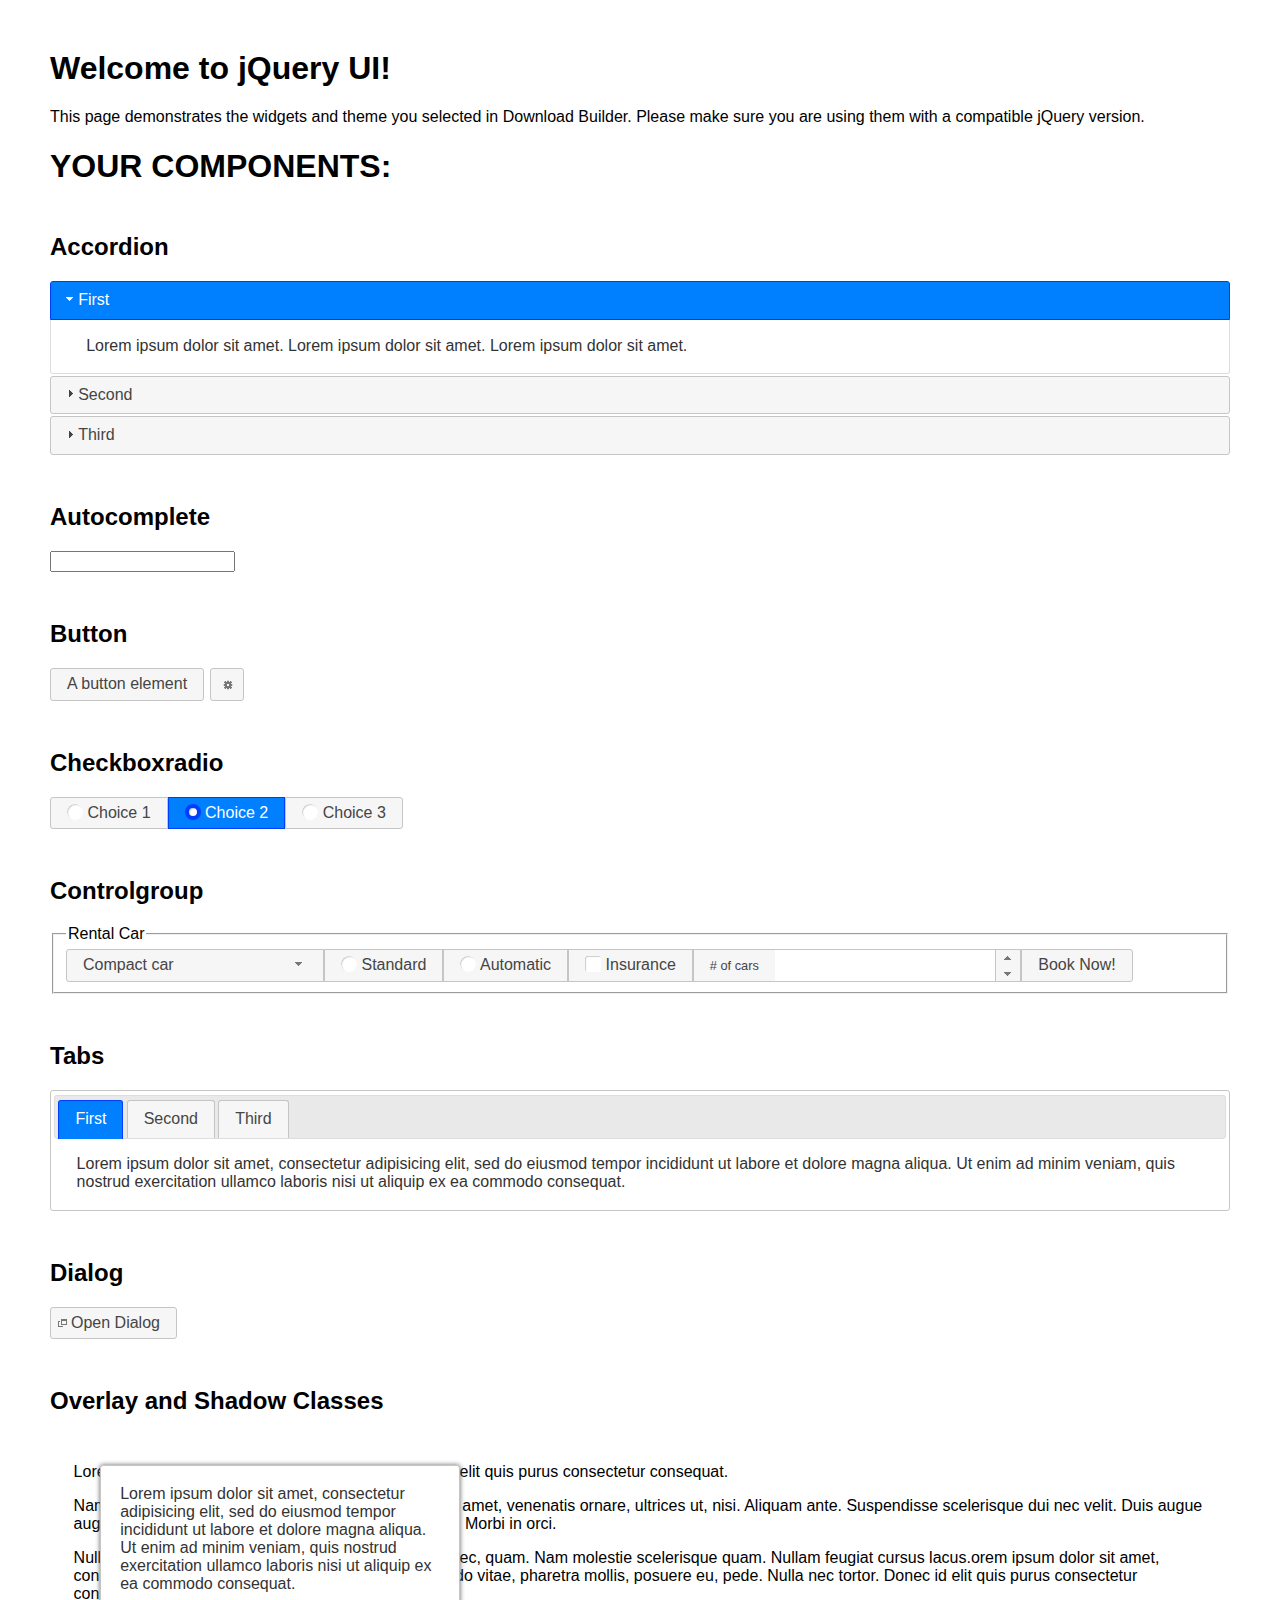
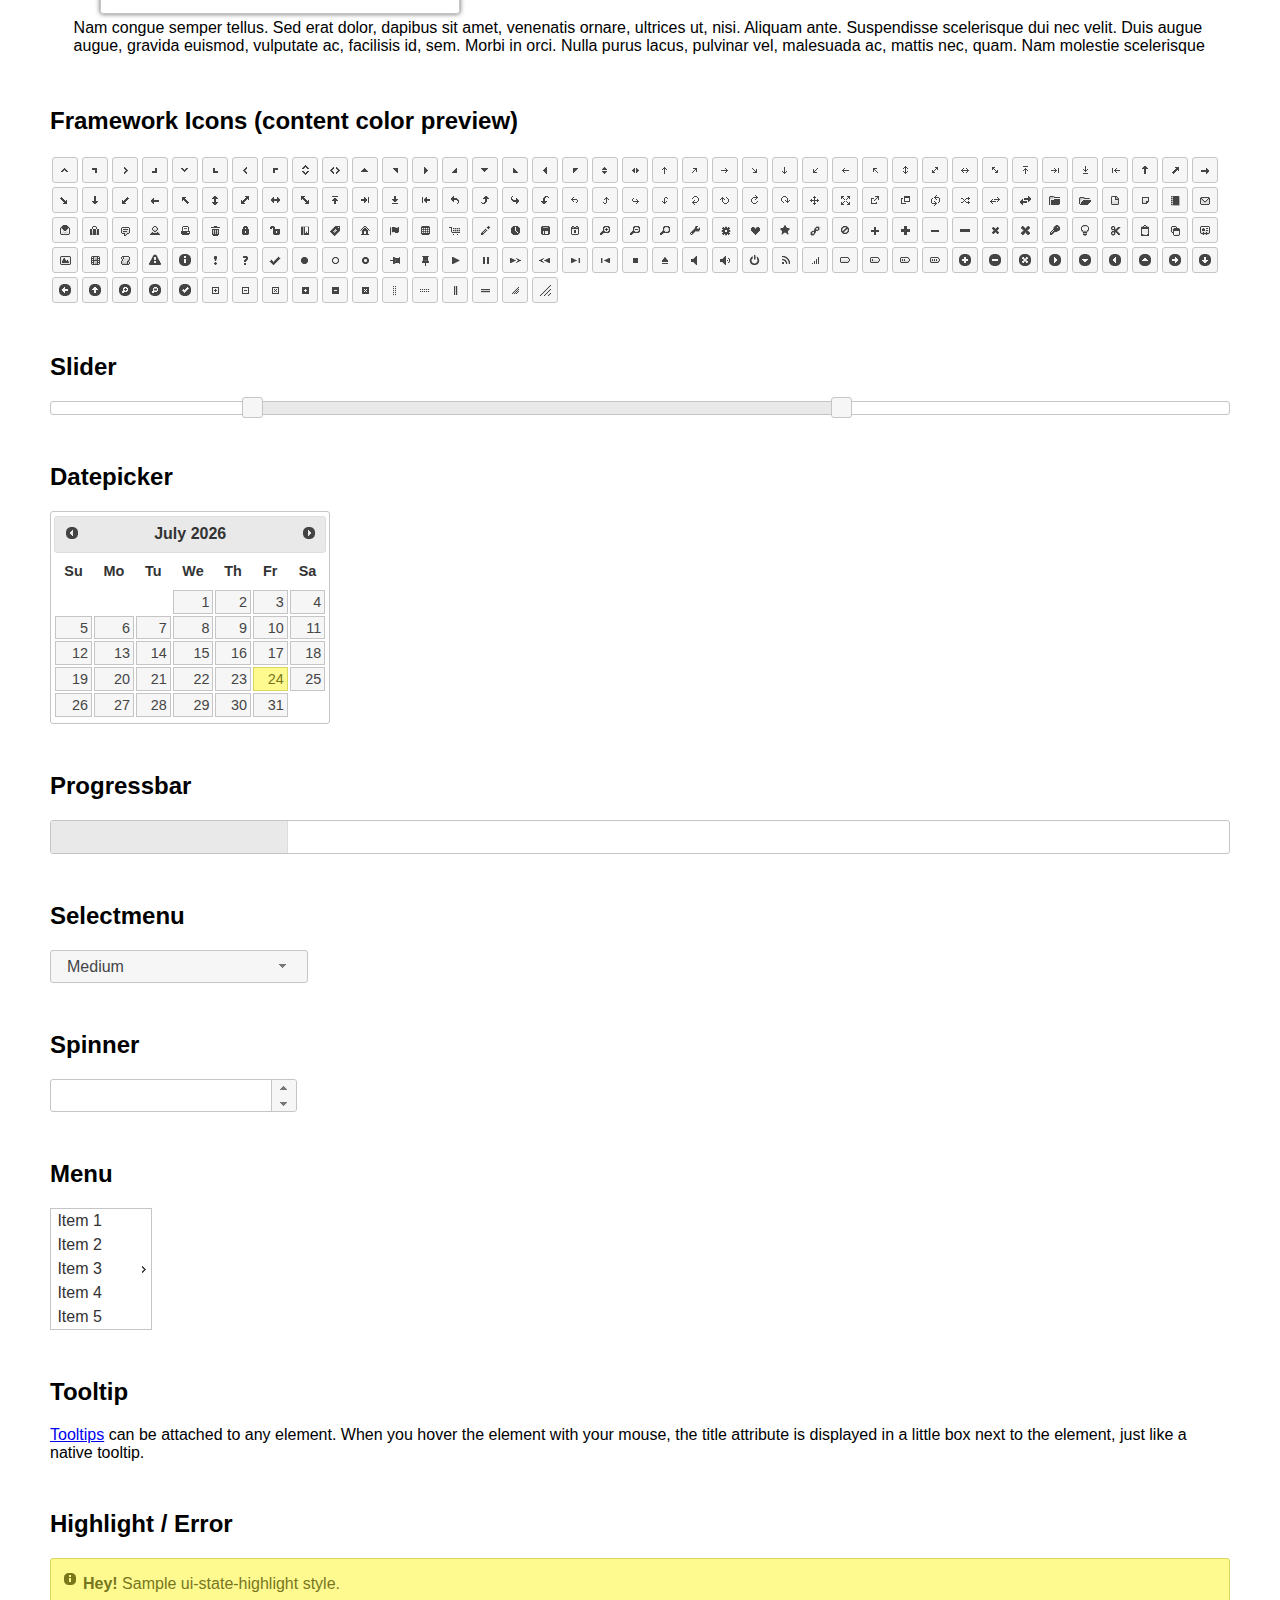
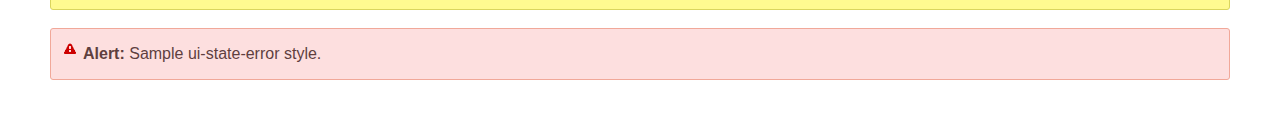
<file: js/jquery-ui-1.12.1/index.html>
<!doctype html>
<html lang="us">
<head>
	<meta charset="utf-8">
	<title>jQuery UI Example Page</title>
	<link href="jquery-ui.css" rel="stylesheet">
	<style>
	body{
		font-family: "Trebuchet MS", sans-serif;
		margin: 50px;
	}
	.demoHeaders {
		margin-top: 2em;
	}
	#dialog-link {
		padding: .4em 1em .4em 20px;
		text-decoration: none;
		position: relative;
	}
	#dialog-link span.ui-icon {
		margin: 0 5px 0 0;
		position: absolute;
		left: .2em;
		top: 50%;
		margin-top: -8px;
	}
	#icons {
		margin: 0;
		padding: 0;
	}
	#icons li {
		margin: 2px;
		position: relative;
		padding: 4px 0;
		cursor: pointer;
		float: left;
		list-style: none;
	}
	#icons span.ui-icon {
		float: left;
		margin: 0 4px;
	}
	.fakewindowcontain .ui-widget-overlay {
		position: absolute;
	}
	select {
		width: 200px;
	}
	</style>
</head>
<body>

<h1>Welcome to jQuery UI!</h1>

<div class="ui-widget">
	<p>This page demonstrates the widgets and theme you selected in Download Builder. Please make sure you are using them with a compatible jQuery version.</p>
</div>

<h1>YOUR COMPONENTS:</h1>


<!-- Accordion -->
<h2 class="demoHeaders">Accordion</h2>
<div id="accordion">
	<h3>First</h3>
	<div>Lorem ipsum dolor sit amet. Lorem ipsum dolor sit amet. Lorem ipsum dolor sit amet.</div>
	<h3>Second</h3>
	<div>Phasellus mattis tincidunt nibh.</div>
	<h3>Third</h3>
	<div>Nam dui erat, auctor a, dignissim quis.</div>
</div>



<!-- Autocomplete -->
<h2 class="demoHeaders">Autocomplete</h2>
<div>
	<input id="autocomplete" title="type &quot;a&quot;">
</div>



<!-- Button -->
<h2 class="demoHeaders">Button</h2>
<button id="button">A button element</button>
<button id="button-icon">An icon-only button</button>



<!-- Checkboxradio -->
<h2 class="demoHeaders">Checkboxradio</h2>
<form style="margin-top: 1em;">
	<div id="radioset">
		<input type="radio" id="radio1" name="radio"><label for="radio1">Choice 1</label>
		<input type="radio" id="radio2" name="radio" checked="checked"><label for="radio2">Choice 2</label>
		<input type="radio" id="radio3" name="radio"><label for="radio3">Choice 3</label>
	</div>
</form>



<!-- Controlgroup -->
<h2 class="demoHeaders">Controlgroup</h2>
<fieldset>
	<legend>Rental Car</legend>
	<div id="controlgroup">
		<select id="car-type">
			<option>Compact car</option>
			<option>Midsize car</option>
			<option>Full size car</option>
			<option>SUV</option>
			<option>Luxury</option>
			<option>Truck</option>
			<option>Van</option>
		</select>
		<label for="transmission-standard">Standard</label>
		<input type="radio" name="transmission" id="transmission-standard">
		<label for="transmission-automatic">Automatic</label>
		<input type="radio" name="transmission" id="transmission-automatic">
		<label for="insurance">Insurance</label>
		<input type="checkbox" name="insurance" id="insurance">
		<label for="horizontal-spinner" class="ui-controlgroup-label"># of cars</label>
		<input id="horizontal-spinner" class="ui-spinner-input">
		<button>Book Now!</button>
	</div>
</fieldset>



<!-- Tabs -->
<h2 class="demoHeaders">Tabs</h2>
<div id="tabs">
	<ul>
		<li><a href="#tabs-1">First</a></li>
		<li><a href="#tabs-2">Second</a></li>
		<li><a href="#tabs-3">Third</a></li>
	</ul>
	<div id="tabs-1">Lorem ipsum dolor sit amet, consectetur adipisicing elit, sed do eiusmod tempor incididunt ut labore et dolore magna aliqua. Ut enim ad minim veniam, quis nostrud exercitation ullamco laboris nisi ut aliquip ex ea commodo consequat.</div>
	<div id="tabs-2">Phasellus mattis tincidunt nibh. Cras orci urna, blandit id, pretium vel, aliquet ornare, felis. Maecenas scelerisque sem non nisl. Fusce sed lorem in enim dictum bibendum.</div>
	<div id="tabs-3">Nam dui erat, auctor a, dignissim quis, sollicitudin eu, felis. Pellentesque nisi urna, interdum eget, sagittis et, consequat vestibulum, lacus. Mauris porttitor ullamcorper augue.</div>
</div>



<h2 class="demoHeaders">Dialog</h2>
<p>
	<button id="dialog-link" class="ui-button ui-corner-all ui-widget">
		<span class="ui-icon ui-icon-newwin"></span>Open Dialog
	</button>
</p>

<h2 class="demoHeaders">Overlay and Shadow Classes</h2>
<div style="position: relative; width: 96%; height: 200px; padding:1% 2%; overflow:hidden;" class="fakewindowcontain">
	<p>Lorem ipsum dolor sit amet,  Nulla nec tortor. Donec id elit quis purus consectetur consequat. </p><p>Nam congue semper tellus. Sed erat dolor, dapibus sit amet, venenatis ornare, ultrices ut, nisi. Aliquam ante. Suspendisse scelerisque dui nec velit. Duis augue augue, gravida euismod, vulputate ac, facilisis id, sem. Morbi in orci. </p><p>Nulla purus lacus, pulvinar vel, malesuada ac, mattis nec, quam. Nam molestie scelerisque quam. Nullam feugiat cursus lacus.orem ipsum dolor sit amet, consectetur adipiscing elit. Donec libero risus, commodo vitae, pharetra mollis, posuere eu, pede. Nulla nec tortor. Donec id elit quis purus consectetur consequat. </p><p>Nam congue semper tellus. Sed erat dolor, dapibus sit amet, venenatis ornare, ultrices ut, nisi. Aliquam ante. Suspendisse scelerisque dui nec velit. Duis augue augue, gravida euismod, vulputate ac, facilisis id, sem. Morbi in orci. Nulla purus lacus, pulvinar vel, malesuada ac, mattis nec, quam. Nam molestie scelerisque quam. </p><p>Nullam feugiat cursus lacus.orem ipsum dolor sit amet, consectetur adipiscing elit. Donec libero risus, commodo vitae, pharetra mollis, posuere eu, pede. Nulla nec tortor. Donec id elit quis purus consectetur consequat. Nam congue semper tellus. Sed erat dolor, dapibus sit amet, venenatis ornare, ultrices ut, nisi. Aliquam ante. </p><p>Suspendisse scelerisque dui nec velit. Duis augue augue, gravida euismod, vulputate ac, facilisis id, sem. Morbi in orci. Nulla purus lacus, pulvinar vel, malesuada ac, mattis nec, quam. Nam molestie scelerisque quam. Nullam feugiat cursus lacus.orem ipsum dolor sit amet, consectetur adipiscing elit. Donec libero risus, commodo vitae, pharetra mollis, posuere eu, pede. Nulla nec tortor. Donec id elit quis purus consectetur consequat. Nam congue semper tellus. Sed erat dolor, dapibus sit amet, venenatis ornare, ultrices ut, nisi. </p>

	<!-- ui-dialog -->
	<div class="ui-widget-overlay ui-front"></div>
	<div style="position: absolute; width: 320px; left: 50px; top: 30px; padding: 1.2em" class="ui-widget ui-front ui-widget-content ui-corner-all ui-widget-shadow">
		Lorem ipsum dolor sit amet, consectetur adipisicing elit, sed do eiusmod tempor incididunt ut labore et dolore magna aliqua. Ut enim ad minim veniam, quis nostrud exercitation ullamco laboris nisi ut aliquip ex ea commodo consequat.
	</div>

</div>

<!-- ui-dialog -->
<div id="dialog" title="Dialog Title">
	<p>Lorem ipsum dolor sit amet, consectetur adipisicing elit, sed do eiusmod tempor incididunt ut labore et dolore magna aliqua. Ut enim ad minim veniam, quis nostrud exercitation ullamco laboris nisi ut aliquip ex ea commodo consequat.</p>
</div>



<h2 class="demoHeaders">Framework Icons (content color preview)</h2>
<ul id="icons" class="ui-widget ui-helper-clearfix">
	<li class="ui-state-default ui-corner-all" title=".ui-icon-caret-1-n"><span class="ui-icon ui-icon-caret-1-n"></span></li>
	<li class="ui-state-default ui-corner-all" title=".ui-icon-caret-1-ne"><span class="ui-icon ui-icon-caret-1-ne"></span></li>
	<li class="ui-state-default ui-corner-all" title=".ui-icon-caret-1-e"><span class="ui-icon ui-icon-caret-1-e"></span></li>
	<li class="ui-state-default ui-corner-all" title=".ui-icon-caret-1-se"><span class="ui-icon ui-icon-caret-1-se"></span></li>
	<li class="ui-state-default ui-corner-all" title=".ui-icon-caret-1-s"><span class="ui-icon ui-icon-caret-1-s"></span></li>
	<li class="ui-state-default ui-corner-all" title=".ui-icon-caret-1-sw"><span class="ui-icon ui-icon-caret-1-sw"></span></li>
	<li class="ui-state-default ui-corner-all" title=".ui-icon-caret-1-w"><span class="ui-icon ui-icon-caret-1-w"></span></li>
	<li class="ui-state-default ui-corner-all" title=".ui-icon-caret-1-nw"><span class="ui-icon ui-icon-caret-1-nw"></span></li>
	<li class="ui-state-default ui-corner-all" title=".ui-icon-caret-2-n-s"><span class="ui-icon ui-icon-caret-2-n-s"></span></li>
	<li class="ui-state-default ui-corner-all" title=".ui-icon-caret-2-e-w"><span class="ui-icon ui-icon-caret-2-e-w"></span></li>
	<li class="ui-state-default ui-corner-all" title=".ui-icon-triangle-1-n"><span class="ui-icon ui-icon-triangle-1-n"></span></li>
	<li class="ui-state-default ui-corner-all" title=".ui-icon-triangle-1-ne"><span class="ui-icon ui-icon-triangle-1-ne"></span></li>
	<li class="ui-state-default ui-corner-all" title=".ui-icon-triangle-1-e"><span class="ui-icon ui-icon-triangle-1-e"></span></li>
	<li class="ui-state-default ui-corner-all" title=".ui-icon-triangle-1-se"><span class="ui-icon ui-icon-triangle-1-se"></span></li>
	<li class="ui-state-default ui-corner-all" title=".ui-icon-triangle-1-s"><span class="ui-icon ui-icon-triangle-1-s"></span></li>
	<li class="ui-state-default ui-corner-all" title=".ui-icon-triangle-1-sw"><span class="ui-icon ui-icon-triangle-1-sw"></span></li>
	<li class="ui-state-default ui-corner-all" title=".ui-icon-triangle-1-w"><span class="ui-icon ui-icon-triangle-1-w"></span></li>
	<li class="ui-state-default ui-corner-all" title=".ui-icon-triangle-1-nw"><span class="ui-icon ui-icon-triangle-1-nw"></span></li>
	<li class="ui-state-default ui-corner-all" title=".ui-icon-triangle-2-n-s"><span class="ui-icon ui-icon-triangle-2-n-s"></span></li>
	<li class="ui-state-default ui-corner-all" title=".ui-icon-triangle-2-e-w"><span class="ui-icon ui-icon-triangle-2-e-w"></span></li>
	<li class="ui-state-default ui-corner-all" title=".ui-icon-arrow-1-n"><span class="ui-icon ui-icon-arrow-1-n"></span></li>
	<li class="ui-state-default ui-corner-all" title=".ui-icon-arrow-1-ne"><span class="ui-icon ui-icon-arrow-1-ne"></span></li>
	<li class="ui-state-default ui-corner-all" title=".ui-icon-arrow-1-e"><span class="ui-icon ui-icon-arrow-1-e"></span></li>
	<li class="ui-state-default ui-corner-all" title=".ui-icon-arrow-1-se"><span class="ui-icon ui-icon-arrow-1-se"></span></li>
	<li class="ui-state-default ui-corner-all" title=".ui-icon-arrow-1-s"><span class="ui-icon ui-icon-arrow-1-s"></span></li>
	<li class="ui-state-default ui-corner-all" title=".ui-icon-arrow-1-sw"><span class="ui-icon ui-icon-arrow-1-sw"></span></li>
	<li class="ui-state-default ui-corner-all" title=".ui-icon-arrow-1-w"><span class="ui-icon ui-icon-arrow-1-w"></span></li>
	<li class="ui-state-default ui-corner-all" title=".ui-icon-arrow-1-nw"><span class="ui-icon ui-icon-arrow-1-nw"></span></li>
	<li class="ui-state-default ui-corner-all" title=".ui-icon-arrow-2-n-s"><span class="ui-icon ui-icon-arrow-2-n-s"></span></li>
	<li class="ui-state-default ui-corner-all" title=".ui-icon-arrow-2-ne-sw"><span class="ui-icon ui-icon-arrow-2-ne-sw"></span></li>
	<li class="ui-state-default ui-corner-all" title=".ui-icon-arrow-2-e-w"><span class="ui-icon ui-icon-arrow-2-e-w"></span></li>
	<li class="ui-state-default ui-corner-all" title=".ui-icon-arrow-2-se-nw"><span class="ui-icon ui-icon-arrow-2-se-nw"></span></li>
	<li class="ui-state-default ui-corner-all" title=".ui-icon-arrowstop-1-n"><span class="ui-icon ui-icon-arrowstop-1-n"></span></li>
	<li class="ui-state-default ui-corner-all" title=".ui-icon-arrowstop-1-e"><span class="ui-icon ui-icon-arrowstop-1-e"></span></li>
	<li class="ui-state-default ui-corner-all" title=".ui-icon-arrowstop-1-s"><span class="ui-icon ui-icon-arrowstop-1-s"></span></li>
	<li class="ui-state-default ui-corner-all" title=".ui-icon-arrowstop-1-w"><span class="ui-icon ui-icon-arrowstop-1-w"></span></li>
	<li class="ui-state-default ui-corner-all" title=".ui-icon-arrowthick-1-n"><span class="ui-icon ui-icon-arrowthick-1-n"></span></li>
	<li class="ui-state-default ui-corner-all" title=".ui-icon-arrowthick-1-ne"><span class="ui-icon ui-icon-arrowthick-1-ne"></span></li>
	<li class="ui-state-default ui-corner-all" title=".ui-icon-arrowthick-1-e"><span class="ui-icon ui-icon-arrowthick-1-e"></span></li>
	<li class="ui-state-default ui-corner-all" title=".ui-icon-arrowthick-1-se"><span class="ui-icon ui-icon-arrowthick-1-se"></span></li>
	<li class="ui-state-default ui-corner-all" title=".ui-icon-arrowthick-1-s"><span class="ui-icon ui-icon-arrowthick-1-s"></span></li>
	<li class="ui-state-default ui-corner-all" title=".ui-icon-arrowthick-1-sw"><span class="ui-icon ui-icon-arrowthick-1-sw"></span></li>
	<li class="ui-state-default ui-corner-all" title=".ui-icon-arrowthick-1-w"><span class="ui-icon ui-icon-arrowthick-1-w"></span></li>
	<li class="ui-state-default ui-corner-all" title=".ui-icon-arrowthick-1-nw"><span class="ui-icon ui-icon-arrowthick-1-nw"></span></li>
	<li class="ui-state-default ui-corner-all" title=".ui-icon-arrowthick-2-n-s"><span class="ui-icon ui-icon-arrowthick-2-n-s"></span></li>
	<li class="ui-state-default ui-corner-all" title=".ui-icon-arrowthick-2-ne-sw"><span class="ui-icon ui-icon-arrowthick-2-ne-sw"></span></li>
	<li class="ui-state-default ui-corner-all" title=".ui-icon-arrowthick-2-e-w"><span class="ui-icon ui-icon-arrowthick-2-e-w"></span></li>
	<li class="ui-state-default ui-corner-all" title=".ui-icon-arrowthick-2-se-nw"><span class="ui-icon ui-icon-arrowthick-2-se-nw"></span></li>
	<li class="ui-state-default ui-corner-all" title=".ui-icon-arrowthickstop-1-n"><span class="ui-icon ui-icon-arrowthickstop-1-n"></span></li>
	<li class="ui-state-default ui-corner-all" title=".ui-icon-arrowthickstop-1-e"><span class="ui-icon ui-icon-arrowthickstop-1-e"></span></li>
	<li class="ui-state-default ui-corner-all" title=".ui-icon-arrowthickstop-1-s"><span class="ui-icon ui-icon-arrowthickstop-1-s"></span></li>
	<li class="ui-state-default ui-corner-all" title=".ui-icon-arrowthickstop-1-w"><span class="ui-icon ui-icon-arrowthickstop-1-w"></span></li>
	<li class="ui-state-default ui-corner-all" title=".ui-icon-arrowreturnthick-1-w"><span class="ui-icon ui-icon-arrowreturnthick-1-w"></span></li>
	<li class="ui-state-default ui-corner-all" title=".ui-icon-arrowreturnthick-1-n"><span class="ui-icon ui-icon-arrowreturnthick-1-n"></span></li>
	<li class="ui-state-default ui-corner-all" title=".ui-icon-arrowreturnthick-1-e"><span class="ui-icon ui-icon-arrowreturnthick-1-e"></span></li>
	<li class="ui-state-default ui-corner-all" title=".ui-icon-arrowreturnthick-1-s"><span class="ui-icon ui-icon-arrowreturnthick-1-s"></span></li>
	<li class="ui-state-default ui-corner-all" title=".ui-icon-arrowreturn-1-w"><span class="ui-icon ui-icon-arrowreturn-1-w"></span></li>
	<li class="ui-state-default ui-corner-all" title=".ui-icon-arrowreturn-1-n"><span class="ui-icon ui-icon-arrowreturn-1-n"></span></li>
	<li class="ui-state-default ui-corner-all" title=".ui-icon-arrowreturn-1-e"><span class="ui-icon ui-icon-arrowreturn-1-e"></span></li>
	<li class="ui-state-default ui-corner-all" title=".ui-icon-arrowreturn-1-s"><span class="ui-icon ui-icon-arrowreturn-1-s"></span></li>
	<li class="ui-state-default ui-corner-all" title=".ui-icon-arrowrefresh-1-w"><span class="ui-icon ui-icon-arrowrefresh-1-w"></span></li>
	<li class="ui-state-default ui-corner-all" title=".ui-icon-arrowrefresh-1-n"><span class="ui-icon ui-icon-arrowrefresh-1-n"></span></li>
	<li class="ui-state-default ui-corner-all" title=".ui-icon-arrowrefresh-1-e"><span class="ui-icon ui-icon-arrowrefresh-1-e"></span></li>
	<li class="ui-state-default ui-corner-all" title=".ui-icon-arrowrefresh-1-s"><span class="ui-icon ui-icon-arrowrefresh-1-s"></span></li>
	<li class="ui-state-default ui-corner-all" title=".ui-icon-arrow-4"><span class="ui-icon ui-icon-arrow-4"></span></li>
	<li class="ui-state-default ui-corner-all" title=".ui-icon-arrow-4-diag"><span class="ui-icon ui-icon-arrow-4-diag"></span></li>
	<li class="ui-state-default ui-corner-all" title=".ui-icon-extlink"><span class="ui-icon ui-icon-extlink"></span></li>
	<li class="ui-state-default ui-corner-all" title=".ui-icon-newwin"><span class="ui-icon ui-icon-newwin"></span></li>
	<li class="ui-state-default ui-corner-all" title=".ui-icon-refresh"><span class="ui-icon ui-icon-refresh"></span></li>
	<li class="ui-state-default ui-corner-all" title=".ui-icon-shuffle"><span class="ui-icon ui-icon-shuffle"></span></li>
	<li class="ui-state-default ui-corner-all" title=".ui-icon-transfer-e-w"><span class="ui-icon ui-icon-transfer-e-w"></span></li>
	<li class="ui-state-default ui-corner-all" title=".ui-icon-transferthick-e-w"><span class="ui-icon ui-icon-transferthick-e-w"></span></li>
	<li class="ui-state-default ui-corner-all" title=".ui-icon-folder-collapsed"><span class="ui-icon ui-icon-folder-collapsed"></span></li>
	<li class="ui-state-default ui-corner-all" title=".ui-icon-folder-open"><span class="ui-icon ui-icon-folder-open"></span></li>
	<li class="ui-state-default ui-corner-all" title=".ui-icon-document"><span class="ui-icon ui-icon-document"></span></li>
	<li class="ui-state-default ui-corner-all" title=".ui-icon-document-b"><span class="ui-icon ui-icon-document-b"></span></li>
	<li class="ui-state-default ui-corner-all" title=".ui-icon-note"><span class="ui-icon ui-icon-note"></span></li>
	<li class="ui-state-default ui-corner-all" title=".ui-icon-mail-closed"><span class="ui-icon ui-icon-mail-closed"></span></li>
	<li class="ui-state-default ui-corner-all" title=".ui-icon-mail-open"><span class="ui-icon ui-icon-mail-open"></span></li>
	<li class="ui-state-default ui-corner-all" title=".ui-icon-suitcase"><span class="ui-icon ui-icon-suitcase"></span></li>
	<li class="ui-state-default ui-corner-all" title=".ui-icon-comment"><span class="ui-icon ui-icon-comment"></span></li>
	<li class="ui-state-default ui-corner-all" title=".ui-icon-person"><span class="ui-icon ui-icon-person"></span></li>
	<li class="ui-state-default ui-corner-all" title=".ui-icon-print"><span class="ui-icon ui-icon-print"></span></li>
	<li class="ui-state-default ui-corner-all" title=".ui-icon-trash"><span class="ui-icon ui-icon-trash"></span></li>
	<li class="ui-state-default ui-corner-all" title=".ui-icon-locked"><span class="ui-icon ui-icon-locked"></span></li>
	<li class="ui-state-default ui-corner-all" title=".ui-icon-unlocked"><span class="ui-icon ui-icon-unlocked"></span></li>
	<li class="ui-state-default ui-corner-all" title=".ui-icon-bookmark"><span class="ui-icon ui-icon-bookmark"></span></li>
	<li class="ui-state-default ui-corner-all" title=".ui-icon-tag"><span class="ui-icon ui-icon-tag"></span></li>
	<li class="ui-state-default ui-corner-all" title=".ui-icon-home"><span class="ui-icon ui-icon-home"></span></li>
	<li class="ui-state-default ui-corner-all" title=".ui-icon-flag"><span class="ui-icon ui-icon-flag"></span></li>
	<li class="ui-state-default ui-corner-all" title=".ui-icon-calculator"><span class="ui-icon ui-icon-calculator"></span></li>
	<li class="ui-state-default ui-corner-all" title=".ui-icon-cart"><span class="ui-icon ui-icon-cart"></span></li>
	<li class="ui-state-default ui-corner-all" title=".ui-icon-pencil"><span class="ui-icon ui-icon-pencil"></span></li>
	<li class="ui-state-default ui-corner-all" title=".ui-icon-clock"><span class="ui-icon ui-icon-clock"></span></li>
	<li class="ui-state-default ui-corner-all" title=".ui-icon-disk"><span class="ui-icon ui-icon-disk"></span></li>
	<li class="ui-state-default ui-corner-all" title=".ui-icon-calendar"><span class="ui-icon ui-icon-calendar"></span></li>
	<li class="ui-state-default ui-corner-all" title=".ui-icon-zoomin"><span class="ui-icon ui-icon-zoomin"></span></li>
	<li class="ui-state-default ui-corner-all" title=".ui-icon-zoomout"><span class="ui-icon ui-icon-zoomout"></span></li>
	<li class="ui-state-default ui-corner-all" title=".ui-icon-search"><span class="ui-icon ui-icon-search"></span></li>
	<li class="ui-state-default ui-corner-all" title=".ui-icon-wrench"><span class="ui-icon ui-icon-wrench"></span></li>
	<li class="ui-state-default ui-corner-all" title=".ui-icon-gear"><span class="ui-icon ui-icon-gear"></span></li>
	<li class="ui-state-default ui-corner-all" title=".ui-icon-heart"><span class="ui-icon ui-icon-heart"></span></li>
	<li class="ui-state-default ui-corner-all" title=".ui-icon-star"><span class="ui-icon ui-icon-star"></span></li>
	<li class="ui-state-default ui-corner-all" title=".ui-icon-link"><span class="ui-icon ui-icon-link"></span></li>
	<li class="ui-state-default ui-corner-all" title=".ui-icon-cancel"><span class="ui-icon ui-icon-cancel"></span></li>
	<li class="ui-state-default ui-corner-all" title=".ui-icon-plus"><span class="ui-icon ui-icon-plus"></span></li>
	<li class="ui-state-default ui-corner-all" title=".ui-icon-plusthick"><span class="ui-icon ui-icon-plusthick"></span></li>
	<li class="ui-state-default ui-corner-all" title=".ui-icon-minus"><span class="ui-icon ui-icon-minus"></span></li>
	<li class="ui-state-default ui-corner-all" title=".ui-icon-minusthick"><span class="ui-icon ui-icon-minusthick"></span></li>
	<li class="ui-state-default ui-corner-all" title=".ui-icon-close"><span class="ui-icon ui-icon-close"></span></li>
	<li class="ui-state-default ui-corner-all" title=".ui-icon-closethick"><span class="ui-icon ui-icon-closethick"></span></li>
	<li class="ui-state-default ui-corner-all" title=".ui-icon-key"><span class="ui-icon ui-icon-key"></span></li>
	<li class="ui-state-default ui-corner-all" title=".ui-icon-lightbulb"><span class="ui-icon ui-icon-lightbulb"></span></li>
	<li class="ui-state-default ui-corner-all" title=".ui-icon-scissors"><span class="ui-icon ui-icon-scissors"></span></li>
	<li class="ui-state-default ui-corner-all" title=".ui-icon-clipboard"><span class="ui-icon ui-icon-clipboard"></span></li>
	<li class="ui-state-default ui-corner-all" title=".ui-icon-copy"><span class="ui-icon ui-icon-copy"></span></li>
	<li class="ui-state-default ui-corner-all" title=".ui-icon-contact"><span class="ui-icon ui-icon-contact"></span></li>
	<li class="ui-state-default ui-corner-all" title=".ui-icon-image"><span class="ui-icon ui-icon-image"></span></li>
	<li class="ui-state-default ui-corner-all" title=".ui-icon-video"><span class="ui-icon ui-icon-video"></span></li>
	<li class="ui-state-default ui-corner-all" title=".ui-icon-script"><span class="ui-icon ui-icon-script"></span></li>
	<li class="ui-state-default ui-corner-all" title=".ui-icon-alert"><span class="ui-icon ui-icon-alert"></span></li>
	<li class="ui-state-default ui-corner-all" title=".ui-icon-info"><span class="ui-icon ui-icon-info"></span></li>
	<li class="ui-state-default ui-corner-all" title=".ui-icon-notice"><span class="ui-icon ui-icon-notice"></span></li>
	<li class="ui-state-default ui-corner-all" title=".ui-icon-help"><span class="ui-icon ui-icon-help"></span></li>
	<li class="ui-state-default ui-corner-all" title=".ui-icon-check"><span class="ui-icon ui-icon-check"></span></li>
	<li class="ui-state-default ui-corner-all" title=".ui-icon-bullet"><span class="ui-icon ui-icon-bullet"></span></li>
	<li class="ui-state-default ui-corner-all" title=".ui-icon-radio-off"><span class="ui-icon ui-icon-radio-off"></span></li>
	<li class="ui-state-default ui-corner-all" title=".ui-icon-radio-on"><span class="ui-icon ui-icon-radio-on"></span></li>
	<li class="ui-state-default ui-corner-all" title=".ui-icon-pin-w"><span class="ui-icon ui-icon-pin-w"></span></li>
	<li class="ui-state-default ui-corner-all" title=".ui-icon-pin-s"><span class="ui-icon ui-icon-pin-s"></span></li>
	<li class="ui-state-default ui-corner-all" title=".ui-icon-play"><span class="ui-icon ui-icon-play"></span></li>
	<li class="ui-state-default ui-corner-all" title=".ui-icon-pause"><span class="ui-icon ui-icon-pause"></span></li>
	<li class="ui-state-default ui-corner-all" title=".ui-icon-seek-next"><span class="ui-icon ui-icon-seek-next"></span></li>
	<li class="ui-state-default ui-corner-all" title=".ui-icon-seek-prev"><span class="ui-icon ui-icon-seek-prev"></span></li>
	<li class="ui-state-default ui-corner-all" title=".ui-icon-seek-end"><span class="ui-icon ui-icon-seek-end"></span></li>
	<li class="ui-state-default ui-corner-all" title=".ui-icon-seek-first"><span class="ui-icon ui-icon-seek-first"></span></li>
	<li class="ui-state-default ui-corner-all" title=".ui-icon-stop"><span class="ui-icon ui-icon-stop"></span></li>
	<li class="ui-state-default ui-corner-all" title=".ui-icon-eject"><span class="ui-icon ui-icon-eject"></span></li>
	<li class="ui-state-default ui-corner-all" title=".ui-icon-volume-off"><span class="ui-icon ui-icon-volume-off"></span></li>
	<li class="ui-state-default ui-corner-all" title=".ui-icon-volume-on"><span class="ui-icon ui-icon-volume-on"></span></li>
	<li class="ui-state-default ui-corner-all" title=".ui-icon-power"><span class="ui-icon ui-icon-power"></span></li>
	<li class="ui-state-default ui-corner-all" title=".ui-icon-signal-diag"><span class="ui-icon ui-icon-signal-diag"></span></li>
	<li class="ui-state-default ui-corner-all" title=".ui-icon-signal"><span class="ui-icon ui-icon-signal"></span></li>
	<li class="ui-state-default ui-corner-all" title=".ui-icon-battery-0"><span class="ui-icon ui-icon-battery-0"></span></li>
	<li class="ui-state-default ui-corner-all" title=".ui-icon-battery-1"><span class="ui-icon ui-icon-battery-1"></span></li>
	<li class="ui-state-default ui-corner-all" title=".ui-icon-battery-2"><span class="ui-icon ui-icon-battery-2"></span></li>
	<li class="ui-state-default ui-corner-all" title=".ui-icon-battery-3"><span class="ui-icon ui-icon-battery-3"></span></li>
	<li class="ui-state-default ui-corner-all" title=".ui-icon-circle-plus"><span class="ui-icon ui-icon-circle-plus"></span></li>
	<li class="ui-state-default ui-corner-all" title=".ui-icon-circle-minus"><span class="ui-icon ui-icon-circle-minus"></span></li>
	<li class="ui-state-default ui-corner-all" title=".ui-icon-circle-close"><span class="ui-icon ui-icon-circle-close"></span></li>
	<li class="ui-state-default ui-corner-all" title=".ui-icon-circle-triangle-e"><span class="ui-icon ui-icon-circle-triangle-e"></span></li>
	<li class="ui-state-default ui-corner-all" title=".ui-icon-circle-triangle-s"><span class="ui-icon ui-icon-circle-triangle-s"></span></li>
	<li class="ui-state-default ui-corner-all" title=".ui-icon-circle-triangle-w"><span class="ui-icon ui-icon-circle-triangle-w"></span></li>
	<li class="ui-state-default ui-corner-all" title=".ui-icon-circle-triangle-n"><span class="ui-icon ui-icon-circle-triangle-n"></span></li>
	<li class="ui-state-default ui-corner-all" title=".ui-icon-circle-arrow-e"><span class="ui-icon ui-icon-circle-arrow-e"></span></li>
	<li class="ui-state-default ui-corner-all" title=".ui-icon-circle-arrow-s"><span class="ui-icon ui-icon-circle-arrow-s"></span></li>
	<li class="ui-state-default ui-corner-all" title=".ui-icon-circle-arrow-w"><span class="ui-icon ui-icon-circle-arrow-w"></span></li>
	<li class="ui-state-default ui-corner-all" title=".ui-icon-circle-arrow-n"><span class="ui-icon ui-icon-circle-arrow-n"></span></li>
	<li class="ui-state-default ui-corner-all" title=".ui-icon-circle-zoomin"><span class="ui-icon ui-icon-circle-zoomin"></span></li>
	<li class="ui-state-default ui-corner-all" title=".ui-icon-circle-zoomout"><span class="ui-icon ui-icon-circle-zoomout"></span></li>
	<li class="ui-state-default ui-corner-all" title=".ui-icon-circle-check"><span class="ui-icon ui-icon-circle-check"></span></li>
	<li class="ui-state-default ui-corner-all" title=".ui-icon-circlesmall-plus"><span class="ui-icon ui-icon-circlesmall-plus"></span></li>
	<li class="ui-state-default ui-corner-all" title=".ui-icon-circlesmall-minus"><span class="ui-icon ui-icon-circlesmall-minus"></span></li>
	<li class="ui-state-default ui-corner-all" title=".ui-icon-circlesmall-close"><span class="ui-icon ui-icon-circlesmall-close"></span></li>
	<li class="ui-state-default ui-corner-all" title=".ui-icon-squaresmall-plus"><span class="ui-icon ui-icon-squaresmall-plus"></span></li>
	<li class="ui-state-default ui-corner-all" title=".ui-icon-squaresmall-minus"><span class="ui-icon ui-icon-squaresmall-minus"></span></li>
	<li class="ui-state-default ui-corner-all" title=".ui-icon-squaresmall-close"><span class="ui-icon ui-icon-squaresmall-close"></span></li>
	<li class="ui-state-default ui-corner-all" title=".ui-icon-grip-dotted-vertical"><span class="ui-icon ui-icon-grip-dotted-vertical"></span></li>
	<li class="ui-state-default ui-corner-all" title=".ui-icon-grip-dotted-horizontal"><span class="ui-icon ui-icon-grip-dotted-horizontal"></span></li>
	<li class="ui-state-default ui-corner-all" title=".ui-icon-grip-solid-vertical"><span class="ui-icon ui-icon-grip-solid-vertical"></span></li>
	<li class="ui-state-default ui-corner-all" title=".ui-icon-grip-solid-horizontal"><span class="ui-icon ui-icon-grip-solid-horizontal"></span></li>
	<li class="ui-state-default ui-corner-all" title=".ui-icon-gripsmall-diagonal-se"><span class="ui-icon ui-icon-gripsmall-diagonal-se"></span></li>
	<li class="ui-state-default ui-corner-all" title=".ui-icon-grip-diagonal-se"><span class="ui-icon ui-icon-grip-diagonal-se"></span></li>
</ul>


<!-- Slider -->
<h2 class="demoHeaders">Slider</h2>
<div id="slider"></div>



<!-- Datepicker -->
<h2 class="demoHeaders">Datepicker</h2>
<div id="datepicker"></div>



<!-- Progressbar -->
<h2 class="demoHeaders">Progressbar</h2>
<div id="progressbar"></div>



<!-- Progressbar -->
<h2 class="demoHeaders">Selectmenu</h2>
<select id="selectmenu">
	<option>Slower</option>
	<option>Slow</option>
	<option selected="selected">Medium</option>
	<option>Fast</option>
	<option>Faster</option>
</select>



<!-- Spinner -->
<h2 class="demoHeaders">Spinner</h2>
<input id="spinner">



<!-- Menu -->
<h2 class="demoHeaders">Menu</h2>
<ul style="width:100px;" id="menu">
	<li><div>Item 1</div></li>
	<li><div>Item 2</div></li>
	<li><div>Item 3</div>
		<ul>
			<li><div>Item 3-1</div></li>
			<li><div>Item 3-2</div></li>
			<li><div>Item 3-3</div></li>
			<li><div>Item 3-4</div></li>
			<li><div>Item 3-5</div></li>
		</ul>
	</li>
	<li><div>Item 4</div></li>
	<li><div>Item 5</div></li>
</ul>



<!-- Tooltip -->
<h2 class="demoHeaders">Tooltip</h2>
<p id="tooltip">
	<a href="#" title="That&apos;s what this widget is">Tooltips</a> can be attached to any element. When you hover
the element with your mouse, the title attribute is displayed in a little box next to the element, just like a native tooltip.
</p>


<!-- Highlight / Error -->
<h2 class="demoHeaders">Highlight / Error</h2>
<div class="ui-widget">
	<div class="ui-state-highlight ui-corner-all" style="margin-top: 20px; padding: 0 .7em;">
		<p><span class="ui-icon ui-icon-info" style="float: left; margin-right: .3em;"></span>
		<strong>Hey!</strong> Sample ui-state-highlight style.</p>
	</div>
</div>
<br>
<div class="ui-widget">
	<div class="ui-state-error ui-corner-all" style="padding: 0 .7em;">
		<p><span class="ui-icon ui-icon-alert" style="float: left; margin-right: .3em;"></span>
		<strong>Alert:</strong> Sample ui-state-error style.</p>
	</div>
</div>

<script src="external/jquery/jquery.js"></script>
<script src="jquery-ui.js"></script>
<script>

$( "#accordion" ).accordion();



var availableTags = [
	"ActionScript",
	"AppleScript",
	"Asp",
	"BASIC",
	"C",
	"C++",
	"Clojure",
	"COBOL",
	"ColdFusion",
	"Erlang",
	"Fortran",
	"Groovy",
	"Haskell",
	"Java",
	"JavaScript",
	"Lisp",
	"Perl",
	"PHP",
	"Python",
	"Ruby",
	"Scala",
	"Scheme"
];
$( "#autocomplete" ).autocomplete({
	source: availableTags
});



$( "#button" ).button();
$( "#button-icon" ).button({
	icon: "ui-icon-gear",
	showLabel: false
});



$( "#radioset" ).buttonset();



$( "#controlgroup" ).controlgroup();



$( "#tabs" ).tabs();



$( "#dialog" ).dialog({
	autoOpen: false,
	width: 400,
	buttons: [
		{
			text: "Ok",
			click: function() {
				$( this ).dialog( "close" );
			}
		},
		{
			text: "Cancel",
			click: function() {
				$( this ).dialog( "close" );
			}
		}
	]
});

// Link to open the dialog
$( "#dialog-link" ).click(function( event ) {
	$( "#dialog" ).dialog( "open" );
	event.preventDefault();
});



$( "#datepicker" ).datepicker({
	inline: true
});



$( "#slider" ).slider({
	range: true,
	values: [ 17, 67 ]
});



$( "#progressbar" ).progressbar({
	value: 20
});



$( "#spinner" ).spinner();



$( "#menu" ).menu();



$( "#tooltip" ).tooltip();



$( "#selectmenu" ).selectmenu();


// Hover states on the static widgets
$( "#dialog-link, #icons li" ).hover(
	function() {
		$( this ).addClass( "ui-state-hover" );
	},
	function() {
		$( this ).removeClass( "ui-state-hover" );
	}
);
</script>
</body>
</html>
</file>
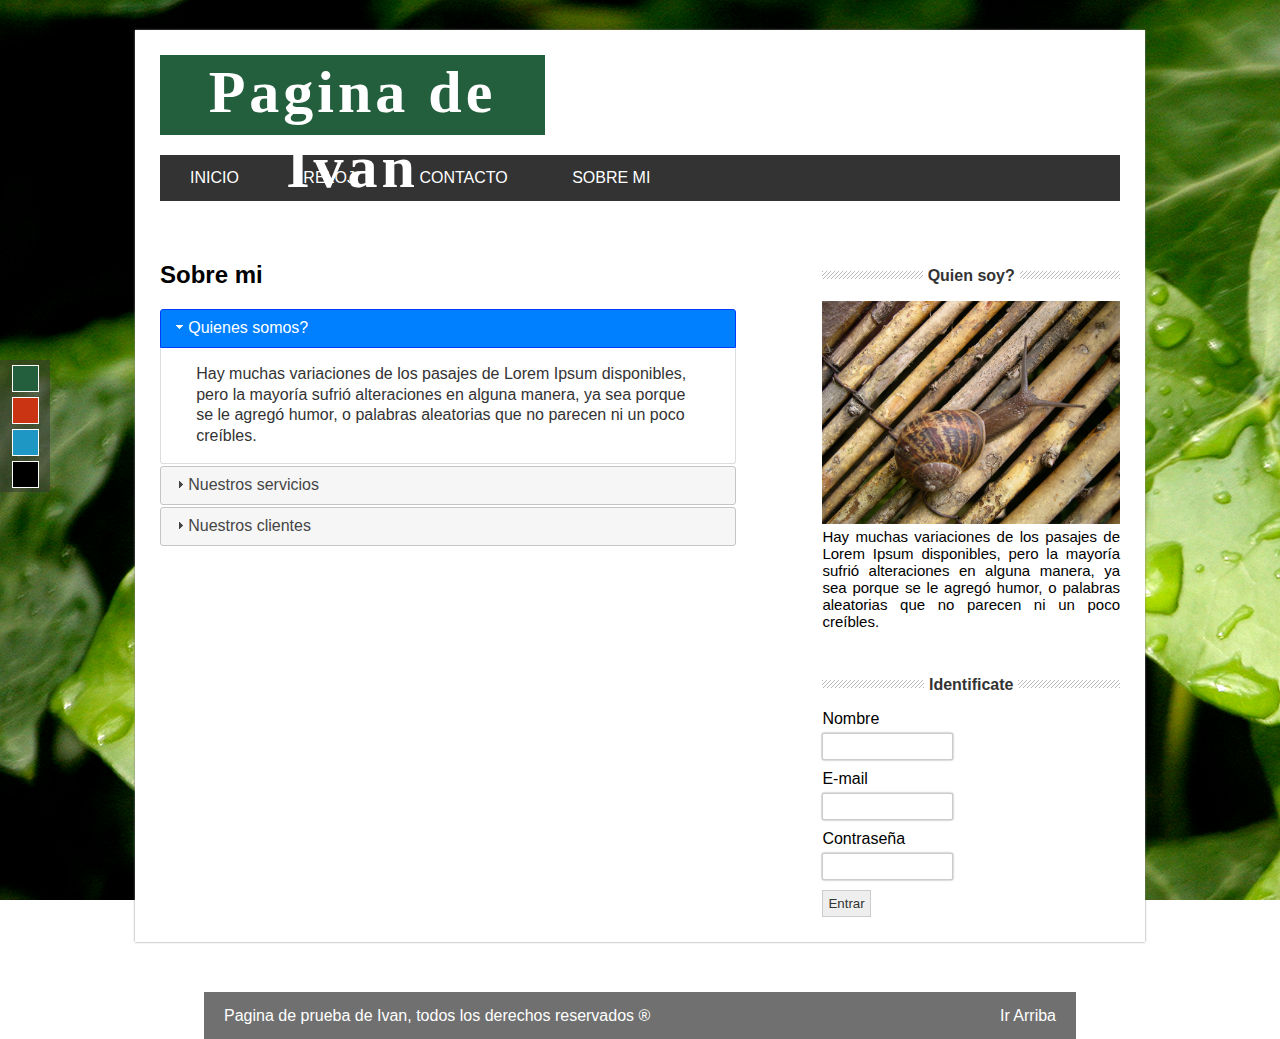
<file: about.html>
<!DOCTYPE html>
<html lang="en">
<head>
    <meta charset="UTF-8">
    <meta name="viewport" content="width=device-width, initial-scale=1.0">
    <title>Proyecto con JavaScripts</title>
      <!--Jquery-->
    <script src="https://ajax.googleapis.com/ajax/libs/jquery/3.1.1/jquery.min.js"></script>
  
      <!--Jquery UI-->
      <link rel="stylesheet" href="js/jquery-ui-1.12.1/jquery-ui.min.css">
      <link rel="stylesheet" href="js/jquery-ui-1.12.1/jquery-ui.structure.min.css">
      <link rel="stylesheet" href="js/jquery-ui-1.12.1/jquery-ui.theme.min.css">
      
      <!--Estilo CSS-->
    <link rel="stylesheet" type="text/css" href="css/style.css">
    <link id="theme" rel="stylesheet" type="text/css" href="css/green.css">

    <!--Mis Scrips-->
    <script type="text/javascript" src="js/main.js"></script>
    <script type="text/javascript" src="js/main2.js"></script>
    <script type="text/javascript" src="js/jquery-ui-1.12.1/jquery-ui.min.js"></script>
</head>
<body>

    <div id="selector-theme">
        <div id="to-green"></div>
        <div id="to-red"></div>
        <div id="to-blue"></div>
        <div id="to-black"></div>
    </div>

    <section id="global">
        <!--Cabecera-->
        <header>
            <div id="logo">
                <h1>Pagina de Ivan</h1>
            </div>
            <div class="clearfix"></div>
            <nav id="menu">
                <ul>
                    <li><a href="index.html">Inicio</a></li>
                    <li><a href="reloj.html">Reloj</a></li>
                    <li><a href="contacto.html">Contacto</a></li>
                    <li><a href="about.html">Sobre mi</a></li>
                </ul>
            </nav>
        </header>

        <!--Contenido-->
        <section id="content">
            <div id="box">
                <!--Cargar acordeon-->
                <h2>Sobre mi</h2>
                <div id="acordeon">
                    <h3>Quienes somos?</h3>
                    <div>
                        <p>
                            Hay muchas variaciones de los pasajes de Lorem Ipsum disponibles, pero la mayoría sufrió alteraciones en alguna manera, ya sea porque se le agregó humor, o palabras aleatorias que no parecen ni un poco creíbles. 
                        </p>
                    </div>
                    <h3>Nuestros servicios</h3>
                    <div>
                        <p>
                            Hay muchas variaciones de los pasajes de Lorem Ipsum disponibles, pero la mayoría sufrió alteraciones en alguna manera, ya sea porque se le agregó humor, o palabras aleatorias que no parecen ni un poco creíbles. 
                        </p>
                    </div>
                    <h3>Nuestros clientes</h3>
                    <div>
                        <p>
                            Hay muchas variaciones de los pasajes de Lorem Ipsum disponibles, pero la mayoría sufrió alteraciones en alguna manera, ya sea porque se le agregó humor, o palabras aleatorias que no parecen ni un poco creíbles. 
                        </p>
                    </div>
                </div>
            </div>
            <aside id="sidebar">
                <div id="about">
                    <h4><span>Quien soy?</span></h4>
                    <img src="img/caracol.jpg">
                    <p>Hay muchas variaciones de los pasajes de Lorem Ipsum disponibles, pero la mayoría sufrió alteraciones en alguna manera, ya sea porque se le agregó humor, o palabras aleatorias que no parecen ni un poco creíbles.</p>
                </div>

                <div id="login">
                    <h4><span>Identificate</span></h4>
                    <form>
                        <label for="name">
                            Nombre
                        </label>
                        <input type="text" name="name" id="form_name">
                        
                        <label for="email">
                            E-mail
                        </label>
                        <input type="text" name="email" id="form_email">
                        
                        <label for="password">
                            Contraseña
                        </label>
                        <input type="password" name="password" id="form_password">
                        
                        <input type="submit" value="Entrar">
                    </form>
                </div>
            </aside>
            
            <div class="clearfix"></div>
        </section>

    </section>

    <footer>
        Pagina de prueba de Ivan, todos los derechos reservados ®

        <a href="#" class="subir">Ir Arriba</a>
    </footer>
</body>
</html>
</file>
<file: css/style.css>
*{
    margin: 0px;
    padding: 0px;
}

.clearfix{
    float: none;
    clear: both;
}


#global{
    width: 75%;
    margin: 0px auto;
    margin-top: 30px;
    padding: 25px;
    box-shadow: 0px 0px 2px gray;
}

#logo{
    font-size: "Verdana", "Arial";
    font-size: 30px;
    letter-spacing: 4px;
    line-height: 75px;
    color: white;
    text-align: center;
    width: 385px;
    height: 80px;
    margin-bottom: 20px;
    float: left;
}

#menu{
    font-family:Helvetica, Arial;
    width: 100%;
    text-transform: uppercase;
    margin-bottom: 20px;
}

#menu ul{
    line-height: 46px;
    list-style: none;
}

#menu ul li{
    height: 46px;
    display: inline-block;
    transition: all 300ms;
}


#menu a{
    display: block;
    text-decoration: none;
    padding-left: 30px;
    padding-right: 30px;
}

#posts{
    width: 60%;
    float: left;
    font-family: Helvetica, Arial;
}

.post{
    padding: 7px;
}

.post h2{
    font-size: 30px;
    color: #333;
}

.post .date{
    display: block;
    color: gray;
    margin-top: 5px;
}

.post p{
    margin-top: 10px;
    margin-bottom: 20px;
    line-height: 20px;
    text-align: justify;
}

.button-more{
    font-size: 14px;
    text-align: center;
    display: block;
    padding: 15px;
    color: white;
    text-decoration: none;
    margin-top: 10px;
    width: 70px;
    margin-bottom: 20px;
}

#sidebar{
    font-family: Helvetica, Arial;
    width: 31%;
    float: right;
}

#sidebar h4{
    margin-top: 50px;
    margin-bottom: 20px;
    text-align: center;
    line-height: 10px;
    background: url("../img/lines.png") repeat-x;
}


#sidebar img{
    width: 100%;
}

#sidebar p{
    font-size: 15px;
    text-align: justify;
}

form input[type="text"],
form input[type="password"],
form input[type="email"],
form input[type="number"],
select{
    padding: 5px;
    border-radius: 2px;
    border: 1px solid #ccc;
    width: 40%;
    margin-bottom: 10px;
    box-shadow: 0px 0px 2px gray;
    margin-top: 5px;
    display: block;
}

form input[type="submit"]{
    background: #eee;
    padding: 5px;
    border: 1px solid #ccc;
    color: #333;
    cursor: pointer;
}

footer{
    font-family: Helvetica, Arial;
    color:  white;
    height: 47px;
    background: rgba(51, 51, 51, 0.70);
    margin: 0px auto;
    width: 65%;
    padding-left: 20px;
    padding-right: 20px;
    margin-top: 50px;
    line-height: 47px;
}

.bx-wrapper, .bx-viewport{
    height: 250px !important;
}

#selector-theme{
    position: fixed;
    top: 40%;
    background: rgba(51, 51, 51, 0.5);
    width: 50px;
    height: 132px;
}

#to-green,
#to-red,
#to-blue,
#to-black{
    width: 25px;
    height: 25px;
    border: 1px solid white;
    display: block;
    margin: 0px auto;
    margin-top: 5px;
    margin-bottom: 5px;
}

#to-green{
    background: #235E3D;
    cursor: pointer;
}

#to-red{
    background: #CA3413;
    cursor: pointer;
}

#to-blue{
    background: #1F97C4;
    cursor: pointer;
}

#to-black{
    background: black;
    cursor: pointer;
}

.subir{
    color: white;
    text-decoration: none;
    display: block;
    float: right;
}

#box{
    width: 60%;
    float: left;
    margin-top: 40px;
}

#box h2{
    font-family: Helvetica, Arial;
}

#acordeon{
    margin-top: 20px;
}

#reloj{
    font-size: 30px;
    font-weight: bold;
    font-family: Helvetica, Arial;
    color: #333;
    border: 5px dashed #333;
    width: 30%;
    padding: 30px;
    margin: 0px auto;
}

#form_contact{
    width: 50%;
    margin-top: 15px;
    font-family: Helvetica, Arial;
}

#form_contact label{
    display: block;
    width: 100%;
    margin-top: 5px;
}

#form_contact select{
    width: auto;
}

.form-error{
    /*float: right;*/
    font-size: 11px;
    background: red;
    color: white;
    padding: 10px;
    width: 100%;
}
</file>
<file: css/green.css>
#logo{
    background: #235E3D;
}

#menu ul li:hover{
    background: #235E3D;
    color: white;
}

.button-more{
    background: #235E3D;
}

body{
    background: url('../img/hojas.jpg');
    background-attachment: fixed;
}

#global{
    background: white;
}

#menu{
    background: #333;
}

#menu a{
    color: white;
}

#sidebar h4 span{
    background: white;
    padding: 5px;
}

#sidebar h4{  
    color: #333;
}
</file>
